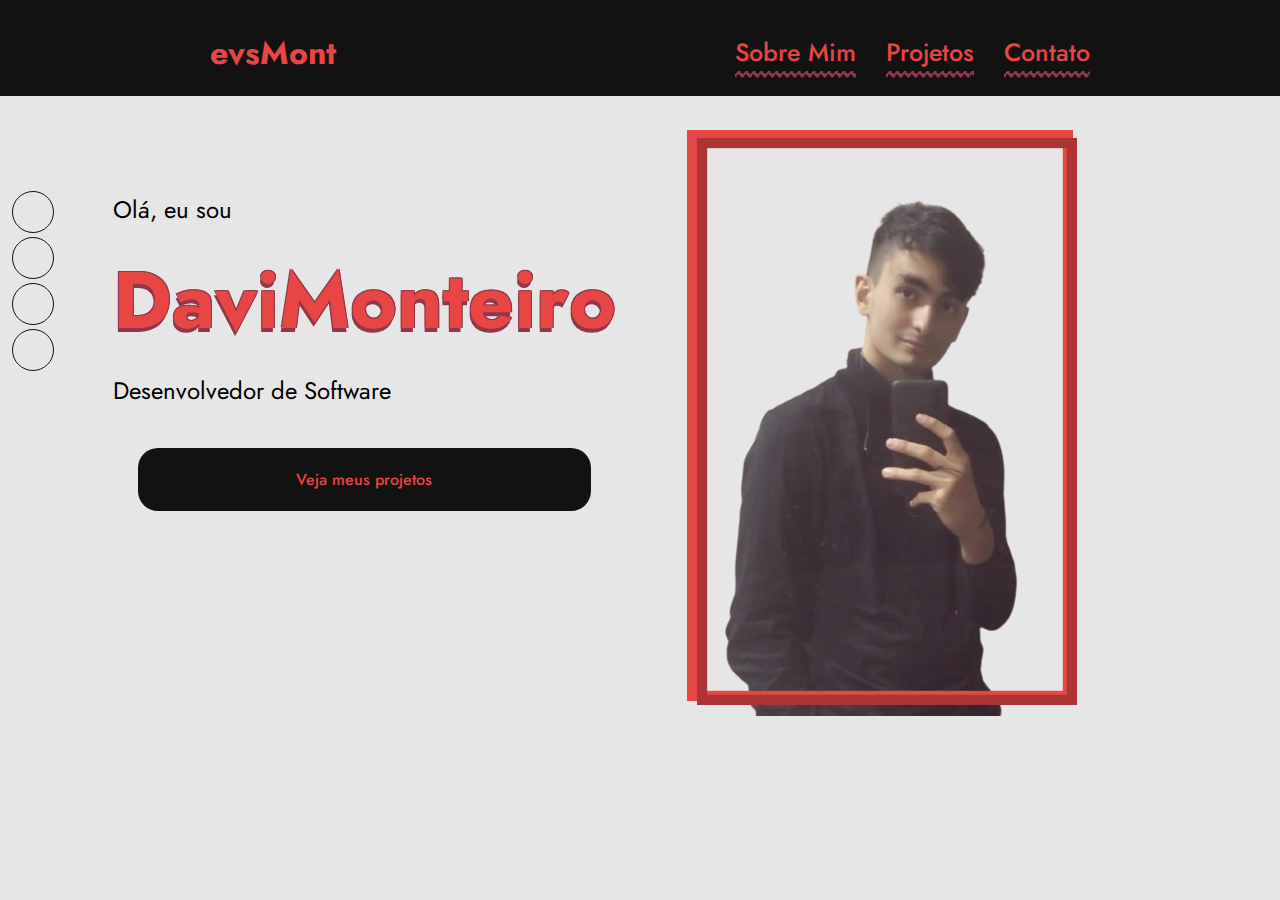
<file: Index.html>
<!DOCTYPE html>
<html>
  <head>
    <title>Davi Monteiro</title>
    <link rel="stylesheet" href="styles/Style.css">
    <link rel="stylesheet" href="https://cdnjs.cloudflare.com/ajax/libs/font-awesome/6.4.0/css/all.min.css" integrity="sha512-iecdLmaskl7CVkqkXNQ/ZH/XLlvWZOJyj7Yy7tcenmpD1ypASozpmT/E0iPtmFIB46ZmdtAc9eNBvH0H/ZpiBw==" crossorigin="anonymous" referrerpolicy="no-referrer" />
    <link rel="stylesheet" href="https://cdn.lineicons.com/4.0/lineicons.css" />
  </head>
  <body>

    <header class="cab">
      <h1><a href="/index.html"><i class="fa-brands fa-dyalog"></i>evsMont</h1></a>
      <nav>
        <ul class="container-menu">
          <div>
          <li><a href="/pages/Info.html" class="link t hover-1">Sobre Mim</a></li>
        </div>

          <ul class="cont-menu">
            <li><a href="/pages/Projects.html" class="link t list hover-1">Projetos</a></li>
        </ul>

          <li><a href="/pages/Contact.html" class="link t hover-1">Contato</a></li>
        </ul>
      </nav>
    </header>
    
    <main class="endireita">

      <section class="rede">

        <div class="rede-btn">
          <a class="rede-link" href="https://www.leagueofgraphs.com/pt/summoner/br/BHT+Haru#championsData-all-queues"><i class="lni lni-sad"></i></a>
          <a class="rede-link" href="https://github.com/Devsmont?tab=repositories"><i class="lni lni-github-original"></i></i></a>
          <a class="rede-link" href="https://www.instagram.com/symphony_wan/"><i class="lni lni-instagram-original"></i></a>
          <a class="rede-link" href="https://www.linkedin.com/in/davi-monteiro-28a780249/"><i class="lni lni-linkedin-original"></i></a>
        </div>
      </section>

      <section class="banner">
          <div class="banner-main">
            <label class="banner-sub">Olá, eu sou</Label>
            <div class="end">
              <h2>D</h2><h2>a</h2><h2>v</h2><h2>i</h2><h2>M</h2><h2>o</h2><h2>n</h2><h2>t</h2><h2>e</h2><h2>i</h2><h2>r</h2><h2>o</h2>
            </div>
            <label class="banner-sub esp">Desenvolvedor de Software</label>
            <div class="end">
              <a  class="custom-btn btn-15 btn-larg" href="pages/Projects.html">Veja meus projetos</a>
            </div>
          </div>
      </section>

      <section class="foto">
         <img src="./assets/WhatsApp_Image_2023-05-15_at_22.54.24-removebg-preview.png" class="img">
      </section>
      
    </main>
    

    

  </body>
</html>
</file>
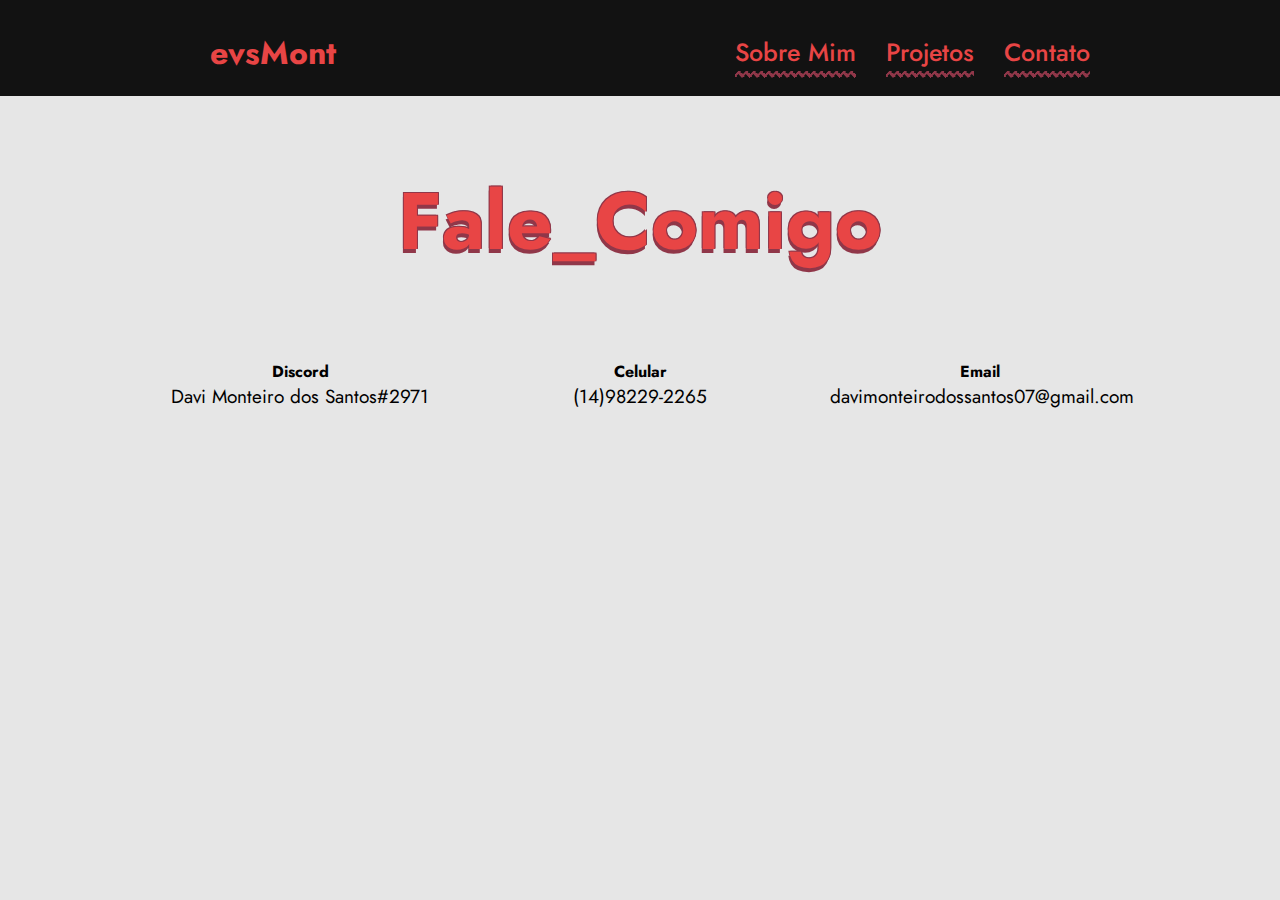
<file: pages/Contact.html>
<!DOCTYPE html>
<html>
  <head>
    <title>Davi Monteiro</title>
    <link rel="stylesheet" href="../styles/Style.css">
    <link rel="stylesheet" href="https://cdnjs.cloudflare.com/ajax/libs/font-awesome/6.4.0/css/all.min.css" integrity="sha512-iecdLmaskl7CVkqkXNQ/ZH/XLlvWZOJyj7Yy7tcenmpD1ypASozpmT/E0iPtmFIB46ZmdtAc9eNBvH0H/ZpiBw==" crossorigin="anonymous" referrerpolicy="no-referrer" />
    <link rel="stylesheet" href="https://cdn.lineicons.com/4.0/lineicons.css" />
  </head>
  <body>

    <header class="cab">
      <h1><a href="../index.html"><i class="fa-brands fa-dyalog"></i>evsMont</h1></a>
      <nav>
        <ul class="container-menu">
          <div>
          <li><a href="../pages/Info.html" class="link t hover-1">Sobre Mim</a></li>
        </div>

          <ul class="cont-menu">
            <li><a href="../pages/Projects.html" class="link t list hover-1">Projetos</a></li>
            
        
        </ul>

          <li><a href="/pages/Contact.html" class="link t hover-1">Contato</a></li>
        </ul>
      </nav>
    </header>
    
    <main>
        <div class="center">

        
      <div>
          <div class="banner-cont">
            <div class="end esp">
              <h2>F</h2><h2>a</h2><h2>l</h2><h2>e</h2><h2>_</h2><h2>C</h2><h2>o</h2><h2>m</h2><h2>i</h2><h2>g</h2><h2>o</h2>
            </div>
                


        <table class="Tabela-cont">
            <tr class="Tabela-l">
                <td class="Tabela">
                    <div class="destaque-icone"><i class="lni lni-discord-alt"></i></div><strong class="Tabela__Ti">Discord</strong><p class="Tabela-Text">Davi Monteiro dos Santos#2971</p>
                </td>
                <td class="Tabela">
                    <div class="destaque-icone"><i class="lni lni-whatsapp"></i></div><strong class="Tabela__Ti">Celular</strong><p class="Tabela-Text">(14)98229-2265</p>
                </td>
                <td class="Tabela">
                    <div class="destaque-icone"><i class="lni lni-envelope"></i></div><strong class="Tabela__Ti">Email</strong><p class="Tabela-Text">davimonteirodossantos07@gmail.com</p>
                </td>

            </tr>
        </table>
      </div>
          </div>

        </div>
    </main>
    

    

  </body>
</html>
</file>
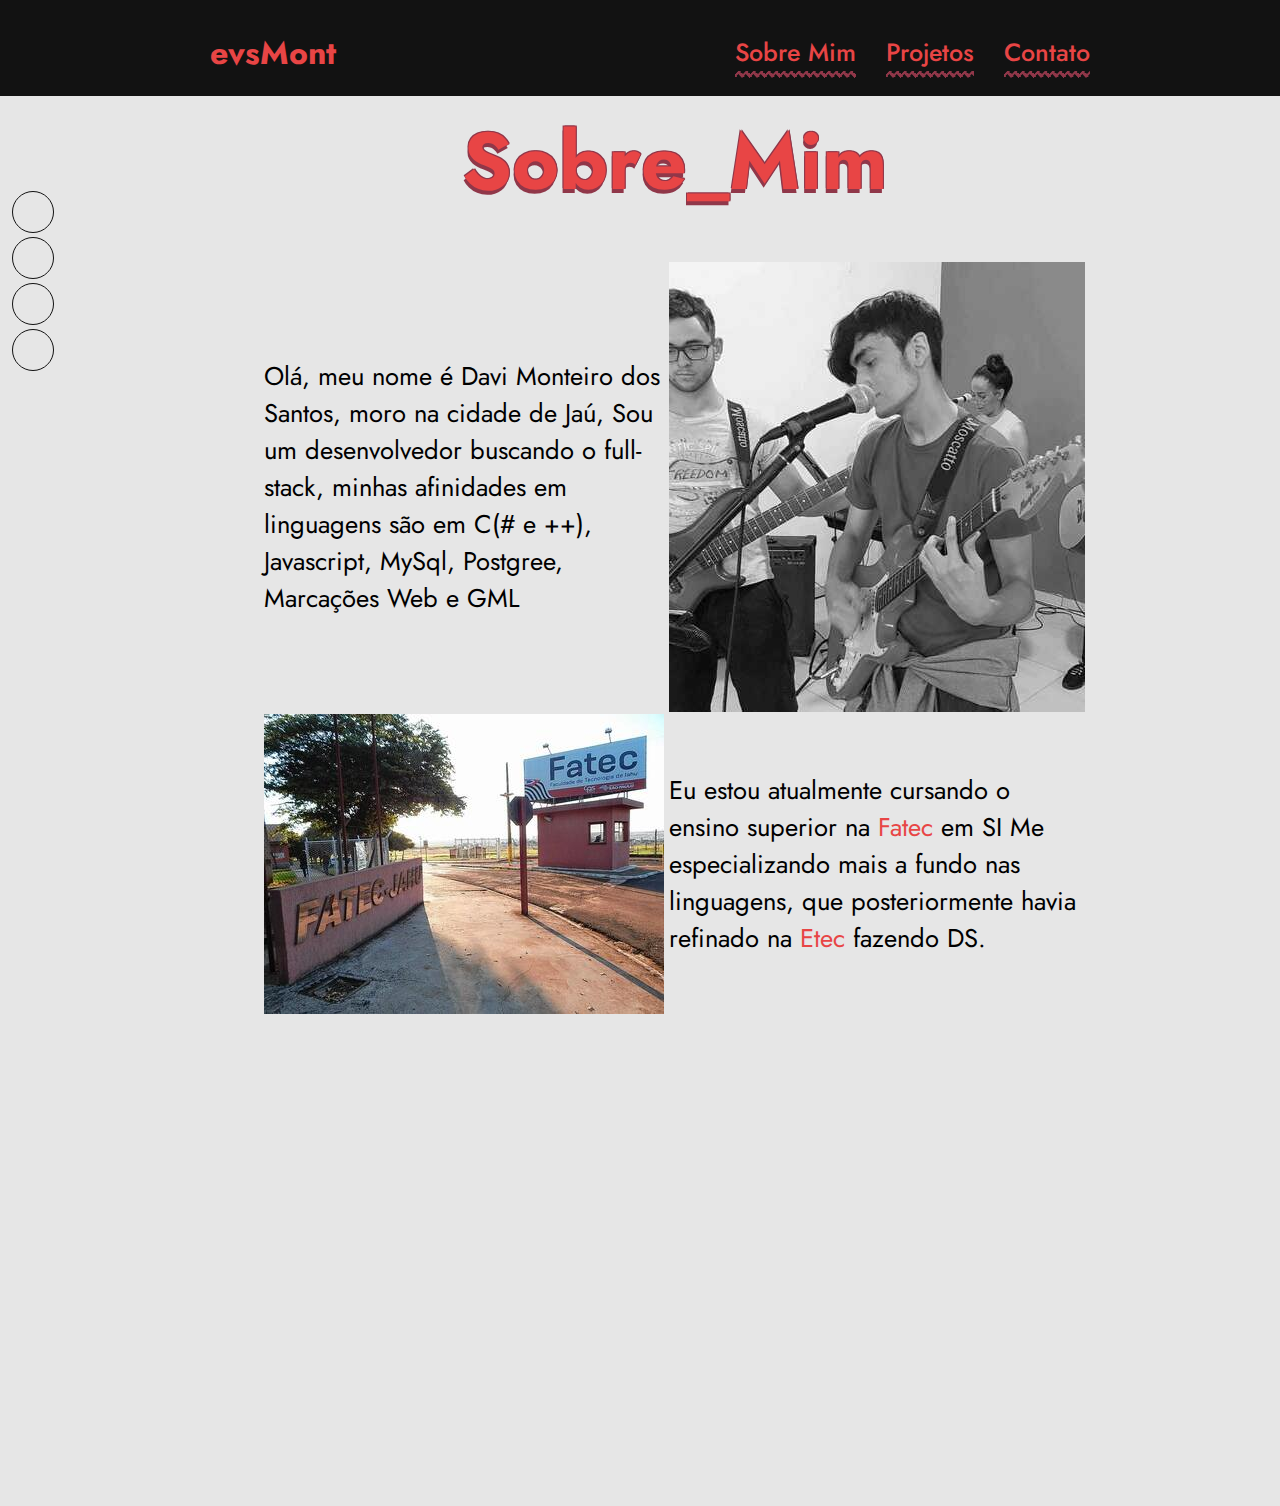
<file: pages/Info.html>
<!DOCTYPE html>
<html>
  <head>
    <title>Davi Monteiro</title>
    <link rel="stylesheet" href="../styles/Style.css">
    <link rel="stylesheet" href="https://cdnjs.cloudflare.com/ajax/libs/font-awesome/6.4.0/css/all.min.css" integrity="sha512-iecdLmaskl7CVkqkXNQ/ZH/XLlvWZOJyj7Yy7tcenmpD1ypASozpmT/E0iPtmFIB46ZmdtAc9eNBvH0H/ZpiBw==" crossorigin="anonymous" referrerpolicy="no-referrer" />
    <link rel="stylesheet" href="https://cdn.lineicons.com/4.0/lineicons.css" />
  </head>
  <body>

    <header class="cab">
        <h1><a href="../index.html"><i class="fa-brands fa-dyalog"></i>evsMont</h1></a>
        <nav>
          <ul class="container-menu">
            <div>
            <li><a href="../pages/Info.html" class="link t hover-1">Sobre Mim</a></li>
          </div>
  
            <ul class="cont-menu">
              <li><a href="../pages/Projects.html" class="link t list hover-1">Projetos</a></li>
              
          
          </ul>
  
            <li><a href="../pages/Contact.html" class="link t hover-1">Contato</a></li>
          </ul>
        </nav>
      </header>
    
    <main class="endireita">

      <section class="rede">

        <div class="rede-btn">
          <a class="rede-link" href="https://www.leagueofgraphs.com/pt/summoner/br/BHT+Haru#championsData-all-queues"><i class="lni lni-sad"></i></a>
          <a class="rede-link" href="https://github.com/Devsmont?tab=repositories"><i class="lni lni-github-original"></i></a>
          <a class="rede-link" href="https://www.instagram.com/symphony_wan/"><i class="lni lni-instagram-original"></i></a>
          <a class="rede-link" href="https://www.linkedin.com/in/davi-monteiro-28a780249/"><i class="lni lni-linkedin-original"></i></a>
        </div>
      </section>

      <section>
          <div class="banner-sobre">
            
            <div class="end esp">
              <h2>S</h2><h2>o</h2><h2>b</h2><h2>r</h2><h2>e</h2><h2>_</h2><h2>M</h2><h2>i</h2><h2>m</h2>
            </div>

            <table class="espa">
              <tr>
                <td><label class="txt-sobre">Olá, meu nome é Davi Monteiro dos Santos, moro na cidade de Jaú, Sou um desenvolvedor buscando o full-stack, minhas afinidades em linguagens são em C(# e ++), Javascript, MySql, Postgree, Marcações Web e GML</label></td>

                <td ><img class="img tamanho" src="../assets/WhatsApp Image 2023-05-17 at 17.49.24 (1).jpeg"></td>
              </tr>
              <tr>
                <td ><img class="img tamanho" src="../assets/fatec1 (1).jpg"></td>

                <td><label class="txt-sobre">Eu estou atualmente cursando o ensino superior na <a href="http://www.fatecsp.br">Fatec</a> em SI Me especializando mais a fundo nas linguagens, que posteriormente havia refinado na <a href="">Etec</a> fazendo DS.</label></td>
              </tr>
            </table>
            
            <table>
              <tr>
                <td><label class="txt-sobre"></label></td>
                <td><iframe class="mapa" src="https://www.google.com/maps/embed?pb=!1m14!1m8!1m3!1d461.3799198625607!2d-48.54846888266069!3d-22.314351178043474!3m2!1i1024!2i768!4f13.1!3m3!1m2!1s0x94c7583ac8032c15%3A0xd3db07d9284a5cb2!2sFaculdade%20de%20Tecnologia%20de%20Jahu!5e0!3m2!1spt-BR!2sbr!4v1684359930911!5m2!1spt-BR!2sbr" width="600" height="450" style="border:0;" allowfullscreen="" loading="lazy" referrerpolicy="no-referrer-when-downgrade"></iframe></td>
              </tr>
              
            </table>
            
          </div>
      </section>

      
      <section class="foto">
      </section>
      
    </main>
    

    

  </body>
</html>
</file>
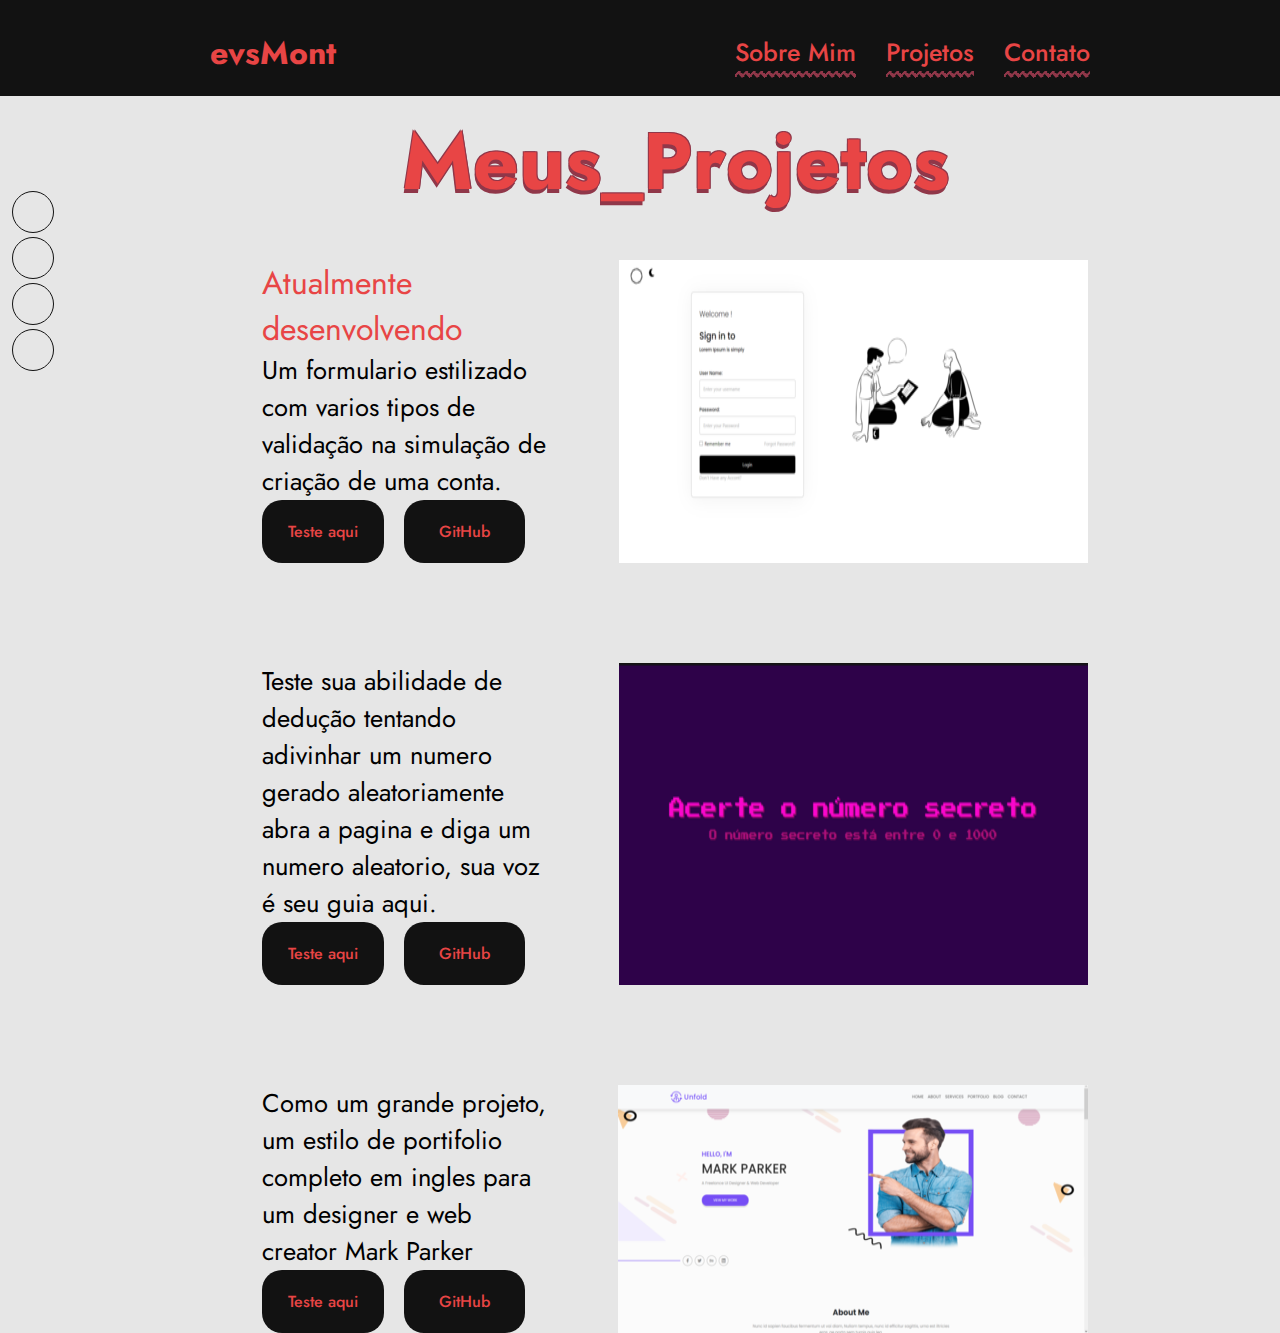
<file: pages/Projects.html>
<!DOCTYPE html>
<html>
  <head>
    <title>Davi Monteiro</title>
    <link rel="stylesheet" href="../styles/Style.css">
    <link rel="stylesheet" href="https://cdnjs.cloudflare.com/ajax/libs/font-awesome/6.4.0/css/all.min.css" integrity="sha512-iecdLmaskl7CVkqkXNQ/ZH/XLlvWZOJyj7Yy7tcenmpD1ypASozpmT/E0iPtmFIB46ZmdtAc9eNBvH0H/ZpiBw==" crossorigin="anonymous" referrerpolicy="no-referrer" />
    <link rel="stylesheet" href="https://cdn.lineicons.com/4.0/lineicons.css" />
  </head>
  <body>

    <header class="cab">
      <h1><a href="../index.html"><i class="fa-brands fa-dyalog"></i>evsMont</h1></a>
      <nav>
        <ul class="container-menu">
          <div>
          <li><a href="../pages/Info.html" class="link t hover-1">Sobre Mim</a></li>
        </div>

          <ul class="cont-menu">
            <li><a href="../pages/Projects.html" class="link t list hover-1">Projetos</a></li>
            
        
        </ul>

          <li><a href="../pages/Contact.html" class="link t hover-1">Contato</a></li>
        </ul>
      </nav>
    </header>
    
    <main class="endireita">

      <section class="rede">

        <div class="rede-btn">
          <a class="rede-link" href="https://www.leagueofgraphs.com/pt/summoner/br/BHT+Haru#championsData-all-queues"><i class="lni lni-sad"></i></a>
          <a class="rede-link" href="https://github.com/Devsmont?tab=repositories"><i class="lni lni-github-original"></i></a>
          <a class="rede-link" href="https://www.instagram.com/symphony_wan/"><i class="lni lni-instagram-original"></i></a>
          <a class="rede-link" href="https://www.linkedin.com/in/davi-monteiro-28a780249/"><i class="lni lni-linkedin-original"></i></a>
        </div>
      </section>

      <section>
          <div class="banner-proj">
            <div class="end esp">
              <h2>M</h2><h2>e</h2><h2>u</h2><h2>s</h2><h2>_</h2><h2>P</h2><h2>r</h2><h2>o</h2><h2>j</h2><h2>e</h2><h2>t</h2><h2>o</h2><h2>s</h2>
            </div>
            <ul class="projetos">

              <li class ="end">
                <div class="en">
                  <labe class="destaque">Atualmente desenvolvendo</labe>
                  <label class="txt-proj">Um formulario estilizado com varios tipos de validação na simulação de criação de uma conta.</label> 
                  <div class="endi">
                    <a class="custom-btn btn-14 btn-larg-proj" href="https://init-form-jquery.vercel.app">Teste aqui</a>
                    <a class="custom-btn btn-14 btn-larg-proj" href="https://unfold-bootstrap.vercel.app">GitHub</a>
                  </div>
                </div>
                <img class="img" src="../assets/Captura de tela 2023-05-17 100842.png" alt="Imagem do Formulario">
              </li>

              <li class ="end">
                <div class="en">
                  <label class="txt-proj">Teste sua abilidade de dedução tentando adivinhar um numero gerado aleatoriamente abra a pagina e diga um numero aleatorio, sua voz é seu guia aqui.</label> 
                    <div class="endi">
                      <a class="custom-btn btn-14 btn-larg-proj" href="https://numero-secreto-minigame.vercel.app/">Teste aqui</a>
                      <a class="custom-btn btn-14 btn-larg-proj" href="https://unfold-bootstrap.vercel.app">GitHub</a>
                    </div>
                </div>
                <img class="img" src="../assets/Captura de tela 2023-05-17 100824.png" alt="Imagem do Minigame">
              </li>

              <li class ="end">
                <div class="en">
                  <label class="txt-proj">Como um grande projeto, um estilo de portifolio completo em ingles para um designer e web creator Mark Parker</label> 
                  <div class="endi">
                    <a class="custom-btn btn-14 btn-larg-proj" href="https://unfold-bootstrap.vercel.app">Teste aqui</a>
                    <a class="custom-btn btn-14 btn-larg-proj" href="https://unfold-bootstrap.vercel.app">GitHub</a>
                  </div>
                </div>
                <img class="img" src="../assets/Captura de tela 2023-05-17 100907.png" alt="Imagem do Projeto">
              </li>

            </ul>
          </div>
      </section>

      <section class="foto">
        
      </section>
      
    </main>
    

    

  </body>
</html>
</file>
<file: styles/Style.css>
@import url('https://fonts.googleapis.com/css2?family=Jost:wght@200;500&display=swap');

* { padding: 0; margin: 0; }

:root {
    --cor-p :#121212;
    --cor-s :#E84545;
    --cor-t :#903749;
    --cor-q :#363333;

    --cor-f :#E6E6E6;
    --cor-fu :#e0e0e0;

    --font : 'Jost', sans-serif;
}

body {
    display: flex;
    flex-direction: column;
    width: 100%;

    background-color:var(--cor-f);
    font-family: var(--font);
}

h1 {
  cursor: pointer; 
  -webkit-transition-property: all; 
  -webkit-transition-duration: 0.3s; 
  -webkit-transition-timing-function: ease; 
}                                                                                                                                                                                                                                                                                                                                                                                                                                                                                                                                                                                                                                                                                                                                                                                                                                                                                                                                                                                                                                                                                                                                                                                                                                                                                                                                                                                                                                                                                                                                                                                                                                                                                                                                                                                                                                                                                                                                                                                                                                                                                                                                                                                                                                                                                                                                                                                                                                                                                                                                                                                                                                                                                                                                                                                                                                                                                                                                                                                                                                                                                                                                                                                                                                                                                                                                                                                                                                                                                                                                                                                                                                                                                                                                                                                                                                                                                                                                                                                                                                                                                                                                                                                                                                                                                                                                                                                                                                                                                                                                                                                                                                                                                                                                                                                                                                                                                                                                                                                                                                                                                                                                                                                                                                                                                                                                                                                                                                                                                                                                                                                                                                                                                                                                                                                                                                                                                                                                                                                                                                                                                                                                                                                                                                                                                                                                                                                                                                                                                                                                                                                                                                                                                                                                                                                                                                                                                                                                                                                                                                                                                              

h1:hover {
  transform: scale(1.1); 
}

a {
  text-decoration: none;
  color: var(--cor-s);
}

h2 {
    font-size: 5em;
    color: var(--cor-s);

    text-shadow: 
               -1px -1px 0px #903749, 
               -1px 4px 0px #903749,                    
                1px -1px 0px #903749,                  
                1px 0px 0px #903749;

  -webkit-transition-property: all; 
  -webkit-transition-duration: 0.3s; 
  -webkit-transition-timing-function: ease; 
}
  
h2:hover {
  transform: scale(1.5); 
}

.cab {
    display: flex;
    align-items: center;
    justify-content: space-around;
    position: fixed;
    padding: 30px 10px 20px 10px;
    width: 100%;
    background:var(--cor-p);
    color:var(--cor-f);
}

.hover-1 {
  --c: #903749;
  --s: .15em;
    
  line-height:1.1em;
  padding-bottom: calc(2.1*var(--s));
  background: 
    conic-gradient(from 135deg at top,var(--c) 90deg,#0000 0) 
    left 0 bottom var(--s)/calc(2*var(--s)) var(--s) repeat-x,
    conic-gradient(from -45deg at bottom,var(--c) 90deg,#0000 0) 
    left var(--s) bottom 0/calc(2*var(--s)) var(--s) repeat-x;
  -webkit-mask:
    inear-gradient(#000 0 0) content-box,
    linear-gradient(#000 0 0) 0/var(--_p,0%) padding-box no-repeat;
  transition: .5s;
  }

.hover-1:hover {
  --_p: 100%;
  color: var(--c);
}
  
.link {
  text-decoration: none;
}

.t {
  color:var(--cor-s);
  font-size: 25px;
  font-weight: 500;
}

.t:hover {
  color:var(--cor-t);
}

.container-menu, .cont-menu {
  position: relative;
  display: inline-block;
  list-style-type: none;
  display: flex;
  gap:30px;
  }
  
.container-list {
  display: none;
  position: absolute;
  background-color:var(--cor-p);
  margin-top: 33px;
  min-width: 160px;
  padding: 12px 0 16px 10px;
  z-index: 1;
  border-radius: 5px;
  }
  
.cont-menu:hover .container-list {
  display: block;
  }

.rede {
  display:flex;
  flex-direction: column;
  margin-top: 13%;
  margin-left: 10px;
}

.banner {
  margin-top: 13%;
  display: flex;
}

.banner-main {
  margin-top: 5%;
  display: flex;
  flex-direction: column;
  gap: 15px;
}

.banner-proj {
  margin-top: 10%;
  display: flex;
  flex-direction: column;
  margin-left: 20%;
}

.banner-sobre {
  margin-top: 10%;
  display: flex;
  flex-direction: column;
  margin-left: 20%;
}

.rede-btn {
    display: flex;
    flex-direction: column;
    margin-top: 50%;
}

.rede-link {
    font-size: 1.5rem;
    display: flex;
    border: 1px solid var(--cor-p);
    border-radius: 40px;
    padding: 20px;
    color: var(--cor-s);
    text-decoration: none;
    justify-content: center;
    transition: 300ms;
    margin:2px;
}

.rede-link:hover {
    background-color: var(--cor-p);
    color: var(--cor-s);
    border: 1px solid var(--cor-s);
    transform: translate(10%, 0);
}

.banner-sub {
    font-size: 1.5em;
}

.center {
  display: flex;
  justify-content: center;
}

.esp {
    margin-bottom: 5%;
}

.mapa {
  margin-top: 30px;
  width: 100%;
  height: 450px;
}

.destaque {
  font-size: 2em;
  color: var(--cor-s);
}

.endireita {
    display: flex;
    justify-content:space-between;
}

.endi {
  display: flex;
  gap: 20px;
}

.endir {
  margin-right: 15%;
}

.end {
  display: flex;
  justify-content: center;
}

.en {
  display: flex;
  flex-direction: column;
  justify-content: space-around;
}

.reset {
  padding: 0;
  margin: 0;
}

.img {
    width: auto;
    display:flex; 
    cursor: pointer; 
    -webkit-transition-property: all; 
    -webkit-transition-duration: 0.3s; 
    -webkit-transition-timing-function: ease; 
}

.img:hover {
    transform: scale(1.1); 
}

.foto {
    display: flex;
    justify-content: end;
    margin-top: 9%;
    align-items: start;
    margin-right: 15%;
}

.btn-larg-proj {
  width: 20%;
}

.btn-larg {
  width: 80%;
}

.custom-btn {
    color: var(--cor-s);
    border-radius: 20px;
    padding:  20px 25px;
    text-align: center;
    font-weight: 500;
    background: var(--cor-p);
    cursor: pointer;
    transition: all 0.3s ease;
    position: relative;
    text-decoration: none;
}

.btn-14:hover {
    background-color: var(--cor-s);
    color: var(--cor-p);
}

.btn-15 {
    background: var(--cor-p);
    border: none;
    z-index: 1;
}

.btn-15:after {
    position: absolute;
    content: "";
    width: 0;
    height: 100%;
    top: 0;
    right: 0;
    z-index: -1;
    background-color: var(--cor-s);
    border-radius: 20px;
    transition: all 0.3s ease;
}

.btn-15:hover {
    color:var(--cor-p);
}
  
.btn-15:hover:after {
    left: 0;
    width: 100%;
}
  
.btn-15:active {
    top: 2px;
}

.projetos {
  display: flex;
  flex-direction: column;
  gap:100px;
  list-style-type: none;
  justify-content: space-around;
}

.banner-cont {
  margin-top: 16%;
}

.txt-proj {
  width: 80%;
  font-size: 1.6em;
}

.txt-sobre {
  font-size: 1.6em;
}
 
.Tabela-cont {
  display: flex;
  width: 90%;
  height: 100%;
  padding-left: 10%;
  flex-direction: column;
  align-items: center;
  justify-content: space-between;

}

.destaque-icone {
  font-size: 100px;
  color: var(--cor-s);
}

.Tabela {
  background-color:var(--cor-branco) ;
  text-align: center;
  width: 300px;
  height: 200px;
  padding: 20px 10px 0px 10px;

  -webkit-transition-property: all; 
  -webkit-transition-duration: 0.3s; 
  -webkit-transition-timing-function: ease; 
}

.Tabela-l {
  display: flex;
  padding: 10px;
  gap: 20px;
}

.Tabela-Text {
 font-size: 19px;
}

.Tabela:hover {
  transform: scale(1.1); 
}
</file>
